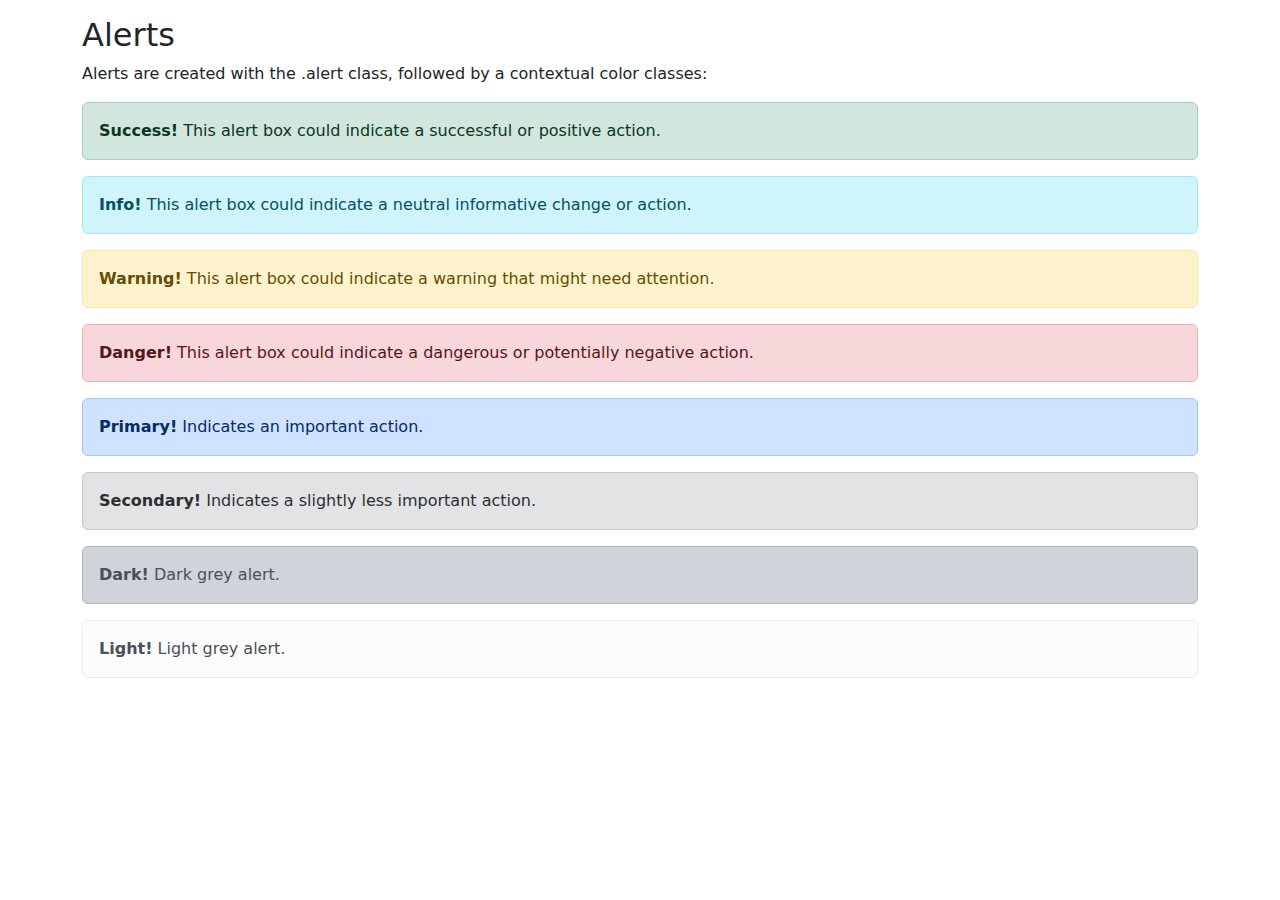
<file: bootstrap floder/alerts.html>
<!DOCTYPE html>
<html lang="en">
<head>
  <title>Bootstrap Example</title>
  <meta charset="utf-8">
  <meta name="viewport" content="width=device-width, initial-scale=1">
  <link href="https://cdn.jsdelivr.net/npm/bootstrap@5.3.1/dist/css/bootstrap.min.css" rel="stylesheet">
  <script src="https://cdn.jsdelivr.net/npm/bootstrap@5.3.1/dist/js/bootstrap.bundle.min.js"></script>
</head>
<body>

<div class="container mt-3">
  <h2>Alerts</h2>
  <p>Alerts are created with the .alert class, followed by a contextual color classes:</p>
  <div class="alert alert-success">
    <strong>Success!</strong> This alert box could indicate a successful or positive action.
  </div>
  <div class="alert alert-info">
    <strong>Info!</strong> This alert box could indicate a neutral informative change or action.
  </div>
  <div class="alert alert-warning">
    <strong>Warning!</strong> This alert box could indicate a warning that might need attention.
  </div>
  <div class="alert alert-danger">
    <strong>Danger!</strong> This alert box could indicate a dangerous or potentially negative action.
  </div>
  <div class="alert alert-primary">
    <strong>Primary!</strong> Indicates an important action.
  </div>
  <div class="alert alert-secondary">
    <strong>Secondary!</strong> Indicates a slightly less important action.
  </div>
  <div class="alert alert-dark">
    <strong>Dark!</strong> Dark grey alert.
  </div>
  <div class="alert alert-light">
    <strong>Light!</strong> Light grey alert.
  </div>
</div>

</body>
</html>
</file>
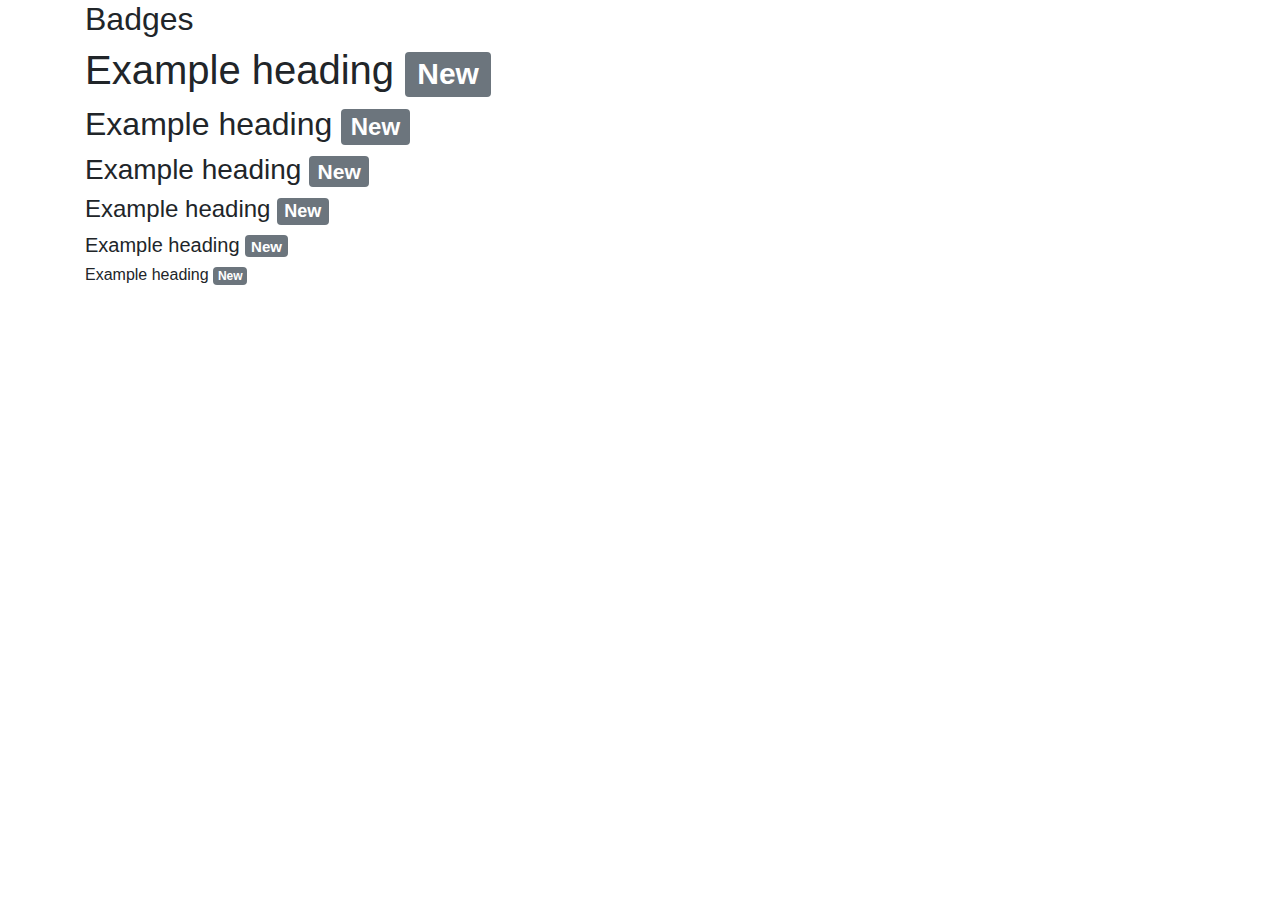
<file: bootstrap floder/badge.html>
<!DOCTYPE html>
<html lang="en">
<head>
  <title>Bootstrap Example</title>
  <meta charset="utf-8">
  <meta name="viewport" content="width=device-width, initial-scale=1">
  <link rel="stylesheet" href="https://cdn.jsdelivr.net/npm/bootstrap@4.6.2/dist/css/bootstrap.min.css">
  <script src="https://cdn.jsdelivr.net/npm/jquery@3.6.4/dist/jquery.slim.min.js"></script>
  <script src="https://cdn.jsdelivr.net/npm/popper.js@1.16.1/dist/umd/popper.min.js"></script>
  <script src="https://cdn.jsdelivr.net/npm/bootstrap@4.6.2/dist/js/bootstrap.bundle.min.js"></script>
</head>
<body>

<div class="container">
  <h2>Badges</h2>
  <h1>Example heading <span class="badge badge-secondary">New</span></h1>
  <h2>Example heading <span class="badge badge-secondary">New</span></h2>
  <h3>Example heading <span class="badge badge-secondary">New</span></h3>
  <h4>Example heading <span class="badge badge-secondary">New</span></h4>
  <h5>Example heading <span class="badge badge-secondary">New</span></h5>
  <h6>Example heading <span class="badge badge-secondary">New</span></h6>
</div>

</body>
</html>
</file>
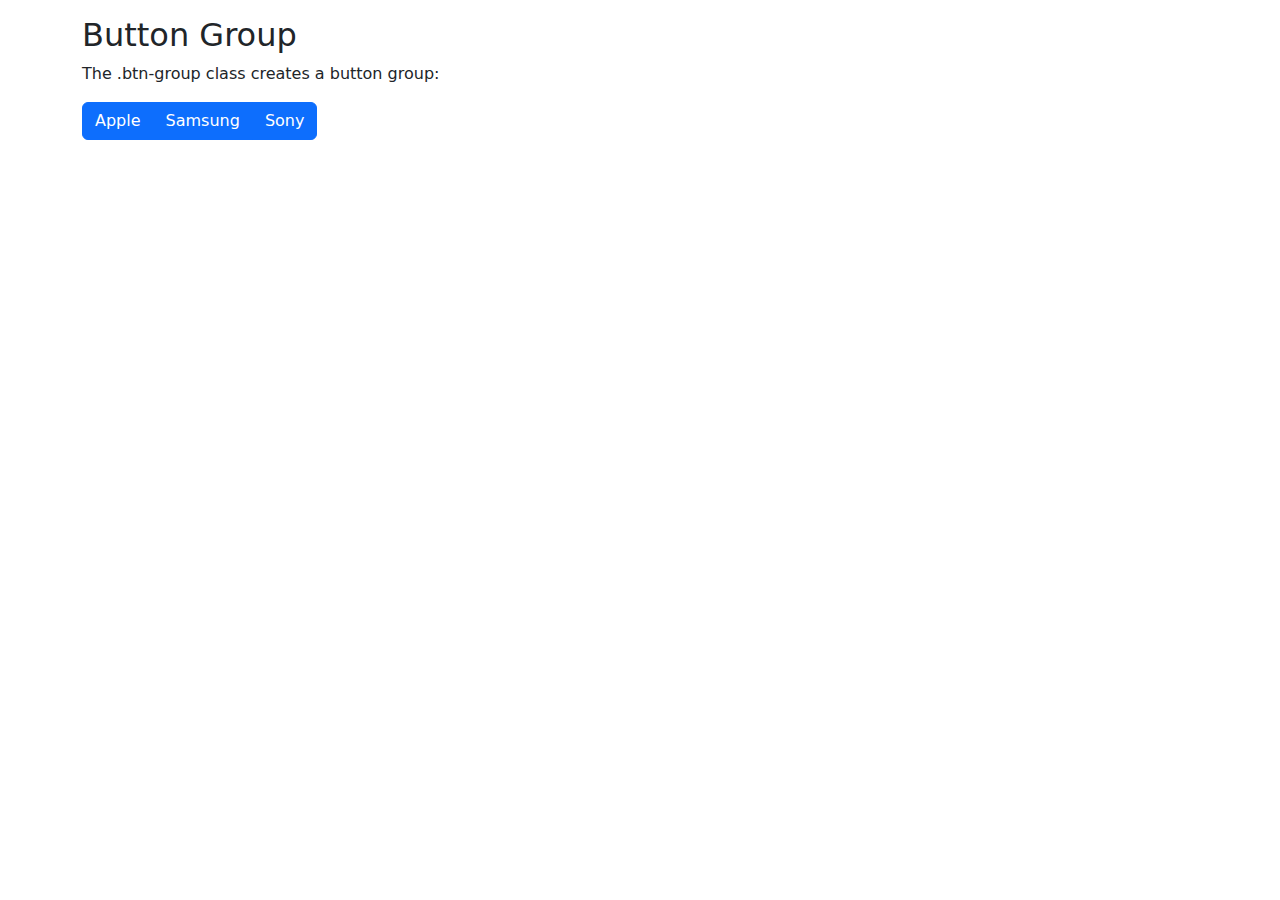
<file: bootstrap floder/button.html>
<!DOCTYPE html>
<html lang="en">
<head>
  <title>Bootstrap Example</title>
  <meta charset="utf-8">
  <meta name="viewport" content="width=device-width, initial-scale=1">
  <link href="https://cdn.jsdelivr.net/npm/bootstrap@5.3.1/dist/css/bootstrap.min.css" rel="stylesheet">
  <script src="https://cdn.jsdelivr.net/npm/bootstrap@5.3.1/dist/js/bootstrap.bundle.min.js"></script>
</head>
<body>

<div class="container mt-3">
  <h2>Button Group</h2>
  <p>The .btn-group class creates a button group:</p>
  <div class="btn-group">
    <button type="button" class="btn btn-primary">Apple</button>
    <button type="button" class="btn btn-primary">Samsung</button>
    <button type="button" class="btn btn-primary">Sony</button>
  </div>
</div>

</body>
</html>
</file>
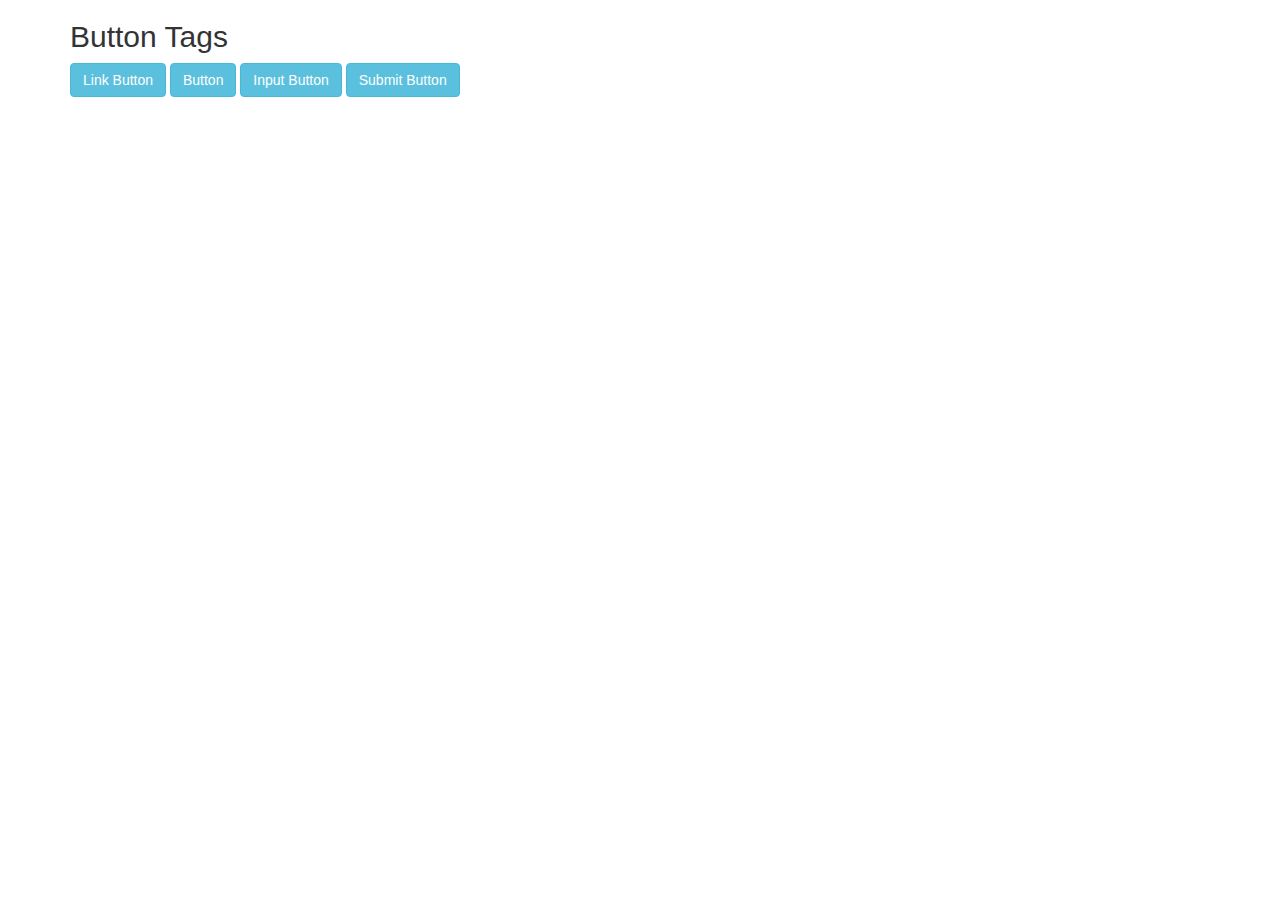
<file: bootstrap floder/buttons.html>
<!DOCTYPE html>
<html lang="en">
<head>
  <title>Bootstrap Example</title>
  <meta charset="utf-8">
  <meta name="viewport" content="width=device-width, initial-scale=1">
  <link rel="stylesheet" href="https://maxcdn.bootstrapcdn.com/bootstrap/3.4.1/css/bootstrap.min.css">
  <script src="https://ajax.googleapis.com/ajax/libs/jquery/3.6.4/jquery.min.js"></script>
  <script src="https://maxcdn.bootstrapcdn.com/bootstrap/3.4.1/js/bootstrap.min.js"></script>
</head>
<body>

<div class="container">
  <h2>Button Tags</h2>
  <a href="#" class="btn btn-info" role="button">Link Button</a>
  <button type="button" class="btn btn-info">Button</button>
  <input type="button" class="btn btn-info" value="Input Button">
  <input type="submit" class="btn btn-info" value="Submit Button">
</div>

</body>
</html>
</file>
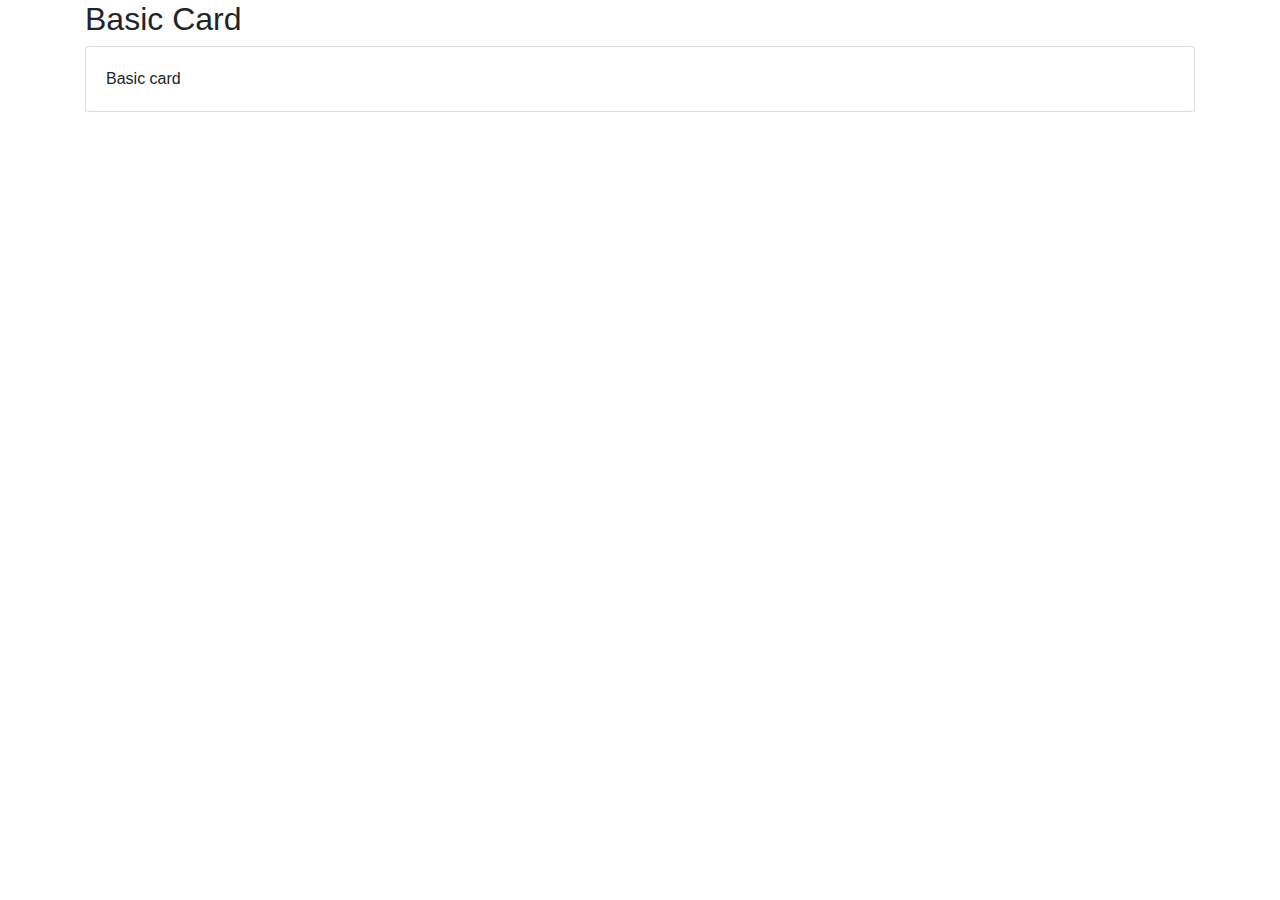
<file: bootstrap floder/card.html>
<!DOCTYPE html>
<html lang="en">
<head>
  <title>Bootstrap Card</title>
  <meta charset="utf-8">
  <meta name="viewport" content="width=device-width, initial-scale=1">
  <link rel="stylesheet" href="https://cdn.jsdelivr.net/npm/bootstrap@4.6.2/dist/css/bootstrap.min.css">
  <script src="https://cdn.jsdelivr.net/npm/jquery@3.6.4/dist/jquery.slim.min.js"></script>
  <script src="https://cdn.jsdelivr.net/npm/popper.js@1.16.1/dist/umd/popper.min.js"></script>
  <script src="https://cdn.jsdelivr.net/npm/bootstrap@4.6.2/dist/js/bootstrap.bundle.min.js"></script>
</head>
<body> 
 
<div class="container">
  <h2>Basic Card</h2>
  <div class="card">
    <div class="card-body">Basic card</div>
  </div>
</div>

</body>
</html>
</file>
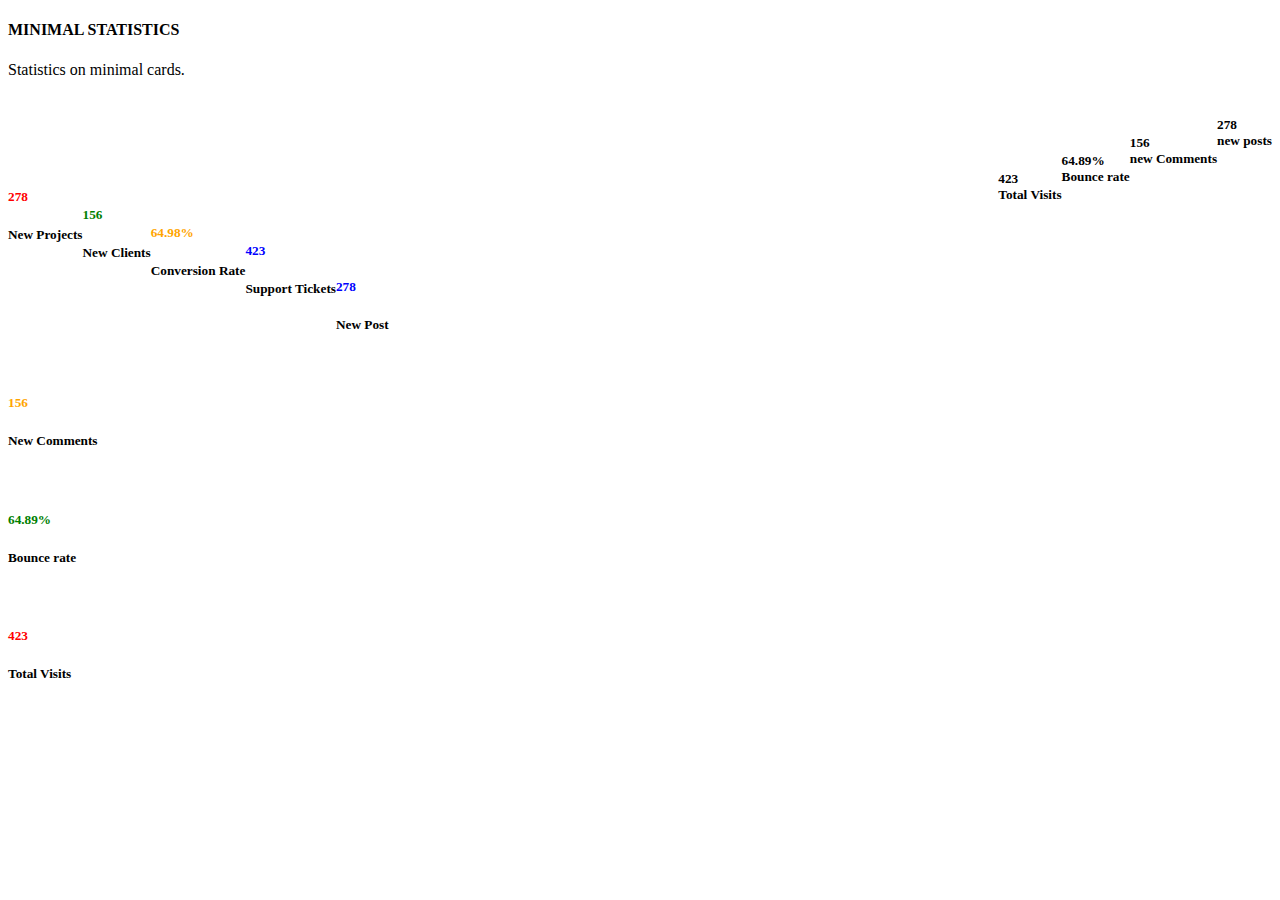
<file: bootstrap floder/codemind-2.html>
<!DOCTYPE html>
<html>
<head>
	<meta charset="utf-8">
	<meta name="viewport" content="width=device-width, initial-scale=1">
	<title>codemind-2</title>
	<link href="https://cdn.jsdelivr.net/npm/bootstrap@5.3.1/dist/css/bootstrap.min.css" rel="stylesheet" integrity="sha384-4bw+/aepP/YC94hEpVNVgiZdgIC5+VKNBQNGCHeKRQN+PtmoHDEXuppvnDJzQIu9" crossorigin="anonymous">
   <link rel="stylesheet" href="https://cdnjs.cloudflare.com/ajax/libs/font-awesome/6.4.2/css/all.min.css" integrity="sha512-z3gLpd7yknf1YoNbCzqRKc4qyor8gaKU1qmn+CShxbuBusANI9QpRohGBreCFkKxLhei6S9CQXFEbbKuqLg0DA==" crossorigin="anonymous" referrerpolicy="no-referrer" />
</head>
<body>
       <div class="container">
       	<div class="row">
       		<h4>MINIMAL STATISTICS</h4>
       		<p>Statistics on minimal cards.</p>
       	</div>
       	<div class="row mt-3">
       		<div class="col-md-3 sm-6 rounded">
       			<div >
       				<div class="shadow p-5 bg-white-rounded"><span><i class="fa-solid fa-pen"  style="float:left ;color:blue; height: 3%"></i>&nbsp;&nbsp;
       					<div class="a" style="float:right">
       						<h5 class="b">278<br>new posts</h5>
       					</div></div>
       			</div>
       			
       		</div>
       		<div class="col-md-3 sm-6 rounded">
       			<div >
       				<div class="shadow p-5 bg-white-rounded"><span><i class="fa-solid fa-message"  style="float:left;color: orange"></i>&nbsp;&nbsp;
       					<div class="a" style="float:right">
       						<h5 class="b">156<br>new Comments</h5>
       					</div></div>
       			</div>
       			
       		</div>

       		<div class="col-md-3 sm-6 rounded">
       			<div >
       				<div class="shadow p-5 bg-white-rounded"><span><i class="fa-solid fa-chart-line"  style="float:left;color:green"></i>&nbsp;&nbsp;
       					<div class="a" style="float:right">
       						<h5 class="b">64.89%<br>Bounce rate</h5>
       					</div></div>
       			</div>
       			
       		</div>
       		<div class="col-md-3 sm-6 rounded">
       			<div >
       				<div class="shadow p-5 bg-white-rounded"><span><i class="fa-solid fa-location-dot"  style="float:left;color:red"></i>&nbsp;&nbsp;
       					<div class="a" style="float:right">
       						<h5 class="b">423<br>Total Visits</h5>
       					</div></div>
       			</div>
       			
       		</div>
       		
       	</div>
       	<div class="row mt-3">
       		<div class="col-md-3 sm-6 rounded">
       			<div >
       				<div class="shadow p-5 bg-white-rounded"><span><i class="fa-solid fa-rocket"  style="float:right;color:red"></i>&nbsp;&nbsp;
       					<div class="a" style="float:left">
       						<h5 style="color: red;">278<br><h5>New Projects</h5></h5>
       					</div></div>
       			</div>
       			
       		</div>
       		<div class="col-md-3 sm-6 rounded">
       		<div >
       		<div class="shadow p-5 bg-white-rounded"><span><i class="fa-regular fa-user"  style="float:right;color:green"></i>&nbsp;&nbsp;
       					<div class="a" style="float:left">
       						<h5 style="color: green;">156<br><h5>New Clients</h5></h5>
       					</div></div>
       			</div>
       		</div>
       		<div class="col-md-3 sm-6 rounded">
       			<div >
       				<div class="shadow p-5 bg-white-rounded"><span><i class="fa-solid fa-chart-pie"  style="float:right;color:orange"></i>&nbsp;&nbsp;
       					<div class="a" style="float:left">
       						<h5  style="color: orange;">64.98%<br><h5>Conversion Rate</h5></h5>
       					</div></div>
       			</div>
       			
       		</div>
       		<div class="col-md-3 sm-6 rounded">
       			<div >
       				<div class="shadow p-5 bg-white-rounded"><span><i class="fa-solid fa-dharmachakra" style="float:right;color:blue"></i>&nbsp;&nbsp;
       					<div class="a" style="float:left">
       						<h5  style="color: blue;">423<br><h5>Support Tickets</h5></h5>
       					</div></div>
       			</div>	
       		</div>
       	</div>
       	<div class="row mt-3">
       		<div class="col-md-3 sm-6 rounded">
       			<div >
       				<div class="shadow p-5 bg-white-rounded"><span><i class="fa-solid fa-book-open" style="float:right;color: blue"></i>&nbsp;&nbsp;
       					
       					<div>	<h5 style="color: blue;">278<br><h5>New Post</h5></h5></div>
       					<div class="progress">
       					        	<div class="progress-bar progress-bar-success" role="progressbar"aria-valuenow="90" aria-valuemin="0" aria-valuemax="100" style="width:50%;background-color: blue;"></div>
       					        </div>
       					</div>

       			</div>	
       		</div>
       		<div class="col-md-3 sm-6 rounded">
       			<div >
       				<div class="shadow p-5 bg-white-rounded"><span><i class="fa-solid fa-comments" style="float:right;color:orange"></i>&nbsp;&nbsp;
       					
       						<div><h5  style="color: orange;">156<br><h5>New Comments</h5></h5></div>
       						<div class="progress">
       					        	<div class="progress-bar progress-bar-success" role="progressbar"aria-valuenow="20" aria-valuemin="0" aria-valuemax="100" style="width:50%;background-color: orange;"></div>
       					        </div>
       					</div>
       			</div>	
       		</div>
       		<div class="col-md-3 sm-6 rounded">
       			<div style="height:50% ">
       				<div class="shadow p-5 bg-white-rounded"><span><i class="fa-solid fa-mug-hot" style="float:right;color:green;"></i>&nbsp;&nbsp;
       					
       						<div><h5  style="color: green;">64.89%<br><h5>Bounce rate</h5></h5></div>
       					         <div class="progress">
       					        	<div class="progress-bar progress-bar-success" role="progressbar"aria-valuenow="80" aria-valuemin="0" aria-valuemax="100" style="width:50%;background-color: green;"></div>
       					        </div>

       				</div>
       				
       			</div>	
       		</div>
       		<div class="col-md-3 sm-6 rounded">
       			<div >
       				<div class="shadow p-5 bg-white right"><span><i class="fa-solid fa-signs-post" style="font-size: 100%;float:right;color:red"></i>&nbsp;&nbsp;
       					
       						<div ><h5 style="color: red;">423<br><h5>Total Visits</h5></h5></div>
       					        <div class="progress">
       					        	<div class="progress-bar " role="progressbar" aria-valuenow="10" aria-valuemin="0" aria-valuemax="100" style="width:70%;background-color: red;"></div>
       					               					</div>
                                   
       			</div>	
       		</div>
       	</div>

       </div>
</body>
</html>
</file>
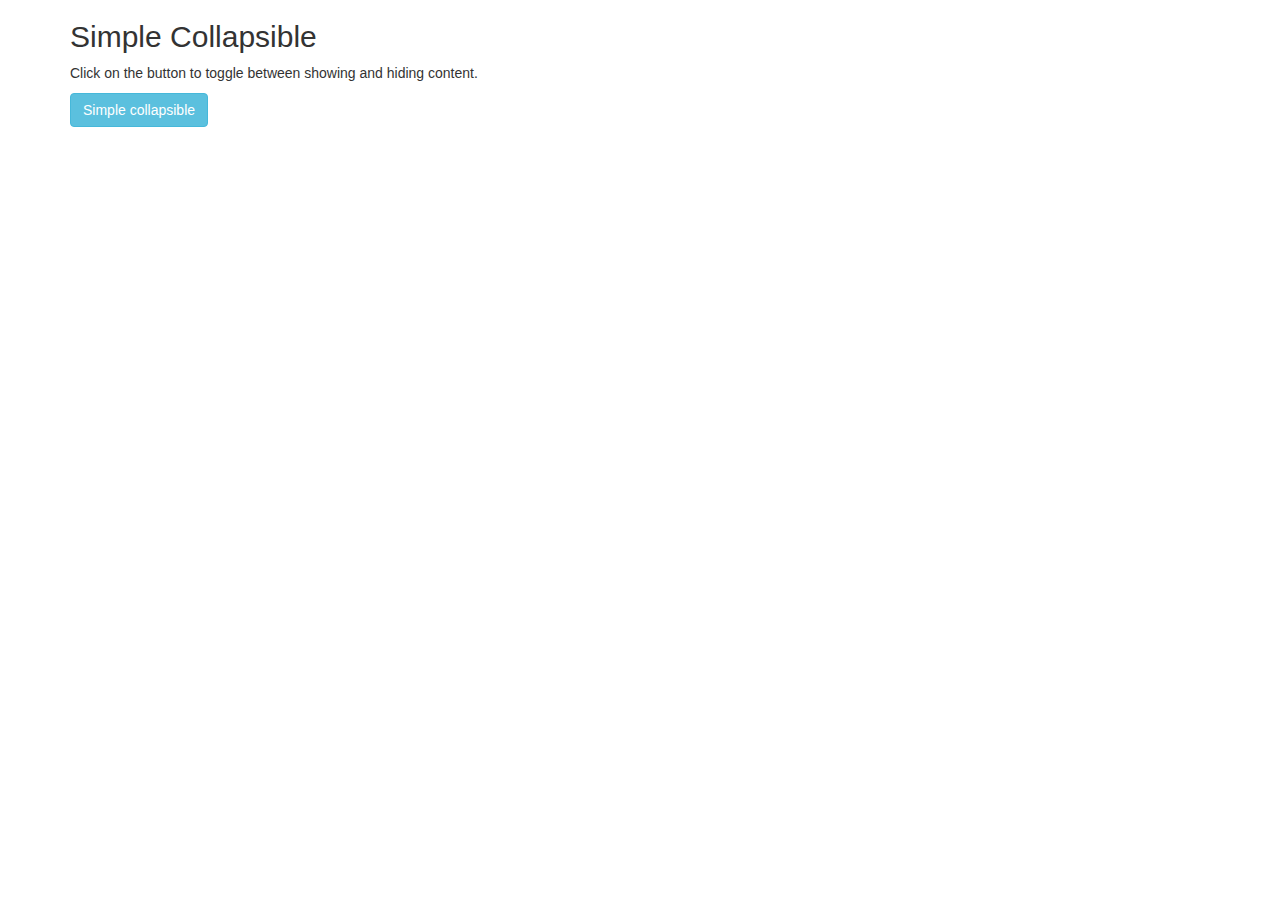
<file: bootstrap floder/collapse.html>
<!DOCTYPE html>
<html>
<head>
  <meta name="viewport" content="width=device-width, initial-scale=1">
  <link rel="stylesheet" href="https://maxcdn.bootstrapcdn.com/bootstrap/3.4.1/css/bootstrap.min.css">
  <script src="https://ajax.googleapis.com/ajax/libs/jquery/3.6.4/jquery.min.js"></script>
  <script src="https://maxcdn.bootstrapcdn.com/bootstrap/3.4.1/js/bootstrap.min.js"></script>
</head>
<body>

<div class="container">
  <h2>Simple Collapsible</h2>
  <p>Click on the button to toggle between showing and hiding content.</p>
  <button type="button" class="btn btn-info" data-toggle="collapse" data-target="#demo">Simple collapsible</button>
  <div id="demo" class="collapse">
    Lorem ipsum dolor sit amet, consectetur adipisicing elit,
    sed do eiusmod tempor incididunt ut labore et dolore magna aliqua. Ut enim ad minim veniam,
    quis nostrud exercitation ullamco laboris nisi ut aliquip ex ea commodo consequat.
  </div>
</div>

</body>
</html>
</file>
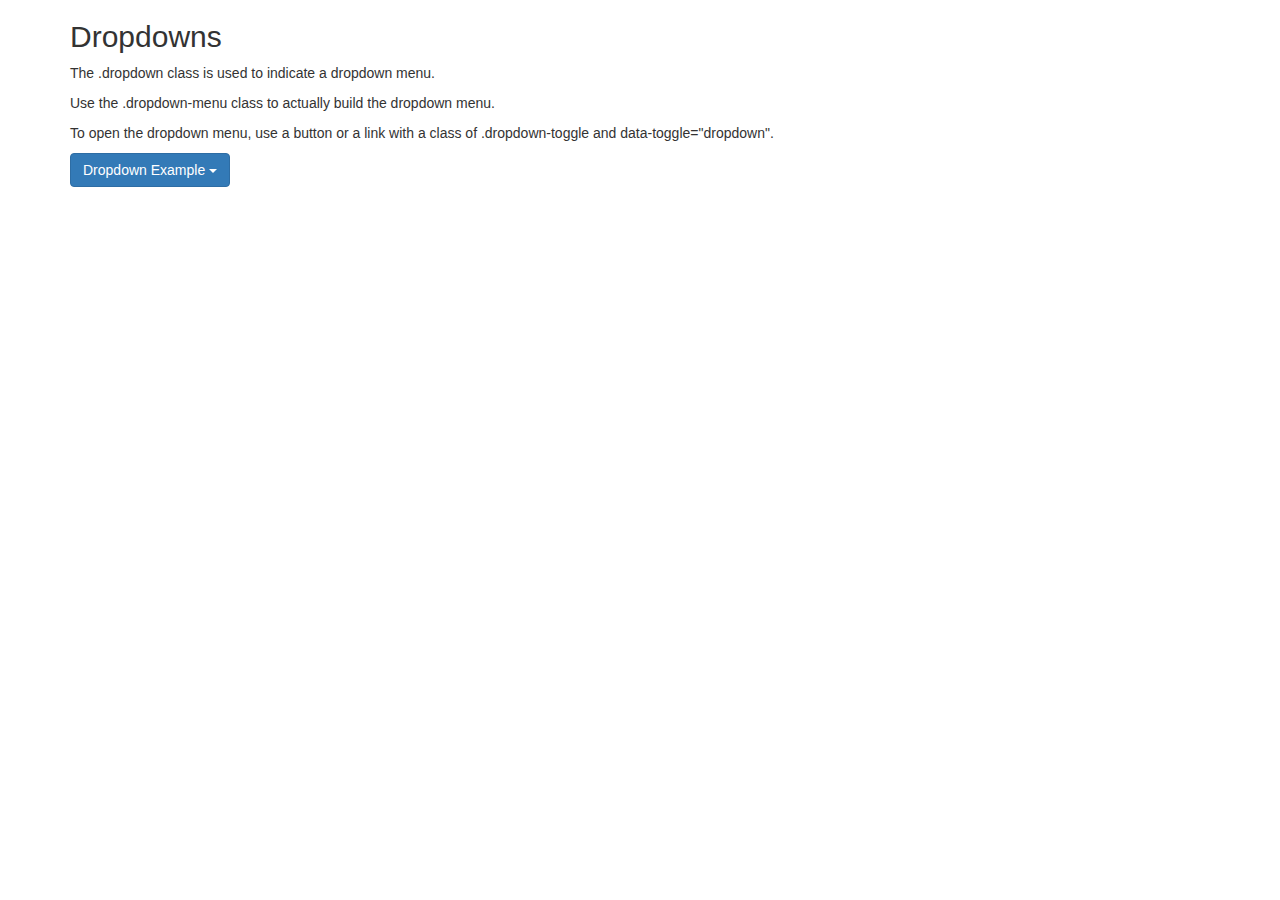
<file: bootstrap floder/drop.html>
<!DOCTYPE html>
<html>
<head>
  <meta name="viewport" content="width=device-width, initial-scale=1">
  <link rel="stylesheet" href="https://maxcdn.bootstrapcdn.com/bootstrap/3.4.1/css/bootstrap.min.css">
  <script src="https://ajax.googleapis.com/ajax/libs/jquery/3.6.4/jquery.min.js"></script>
  <script src="https://maxcdn.bootstrapcdn.com/bootstrap/3.4.1/js/bootstrap.min.js"></script>
</head>
<body>

<div class="container">
  <h2>Dropdowns</h2>
  <p>The .dropdown class is used to indicate a dropdown menu.</p>
  <p>Use the .dropdown-menu class to actually build the dropdown menu.</p>
  <p>To open the dropdown menu, use a button or a link with a class of .dropdown-toggle and data-toggle="dropdown".</p>                                          
  <div class="dropdown">
    <button class="btn btn-primary dropdown-toggle" type="button" data-toggle="dropdown">Dropdown Example
    <span class="caret"></span></button>
    <ul class="dropdown-menu">
      <li><a href="#">HTML</a></li>
      <li><a href="#">CSS</a></li>
      <li><a href="#">JavaScript</a></li>
    </ul>
  </div>
</div>

</body>
</html>
</file>
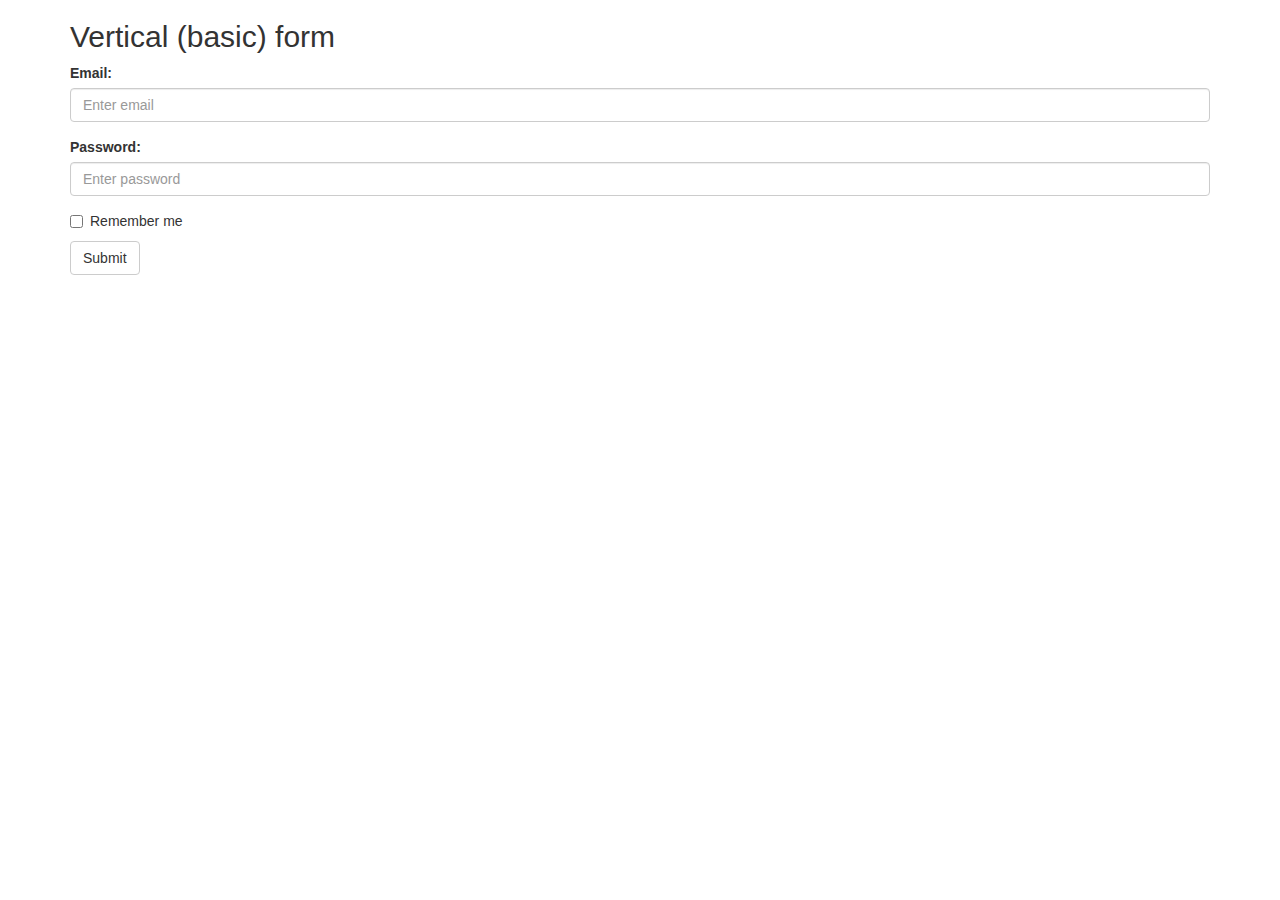
<file: bootstrap floder/forms.html>
<!DOCTYPE html>
<html lang="en">
<head>
  <title>Bootstrap Example</title>
  <meta charset="utf-8">
  <meta name="viewport" content="width=device-width, initial-scale=1">
  <link rel="stylesheet" href="https://maxcdn.bootstrapcdn.com/bootstrap/3.4.1/css/bootstrap.min.css">
  <script src="https://ajax.googleapis.com/ajax/libs/jquery/3.6.4/jquery.min.js"></script>
  <script src="https://maxcdn.bootstrapcdn.com/bootstrap/3.4.1/js/bootstrap.min.js"></script>
</head>
<body>

<div class="container">
  <h2>Vertical (basic) form</h2>
  <form action="/action_page.php">
    <div class="form-group">
      <label for="email">Email:</label>
      <input type="email" class="form-control" id="email" placeholder="Enter email" name="email">
    </div>
    <div class="form-group">
      <label for="pwd">Password:</label>
      <input type="password" class="form-control" id="pwd" placeholder="Enter password" name="pwd">
    </div>
    <div class="checkbox">
      <label><input type="checkbox" name="remember"> Remember me</label>
    </div>
    <button type="submit" class="btn btn-default">Submit</button>
  </form>
</div>

</body>
</html>
</file>
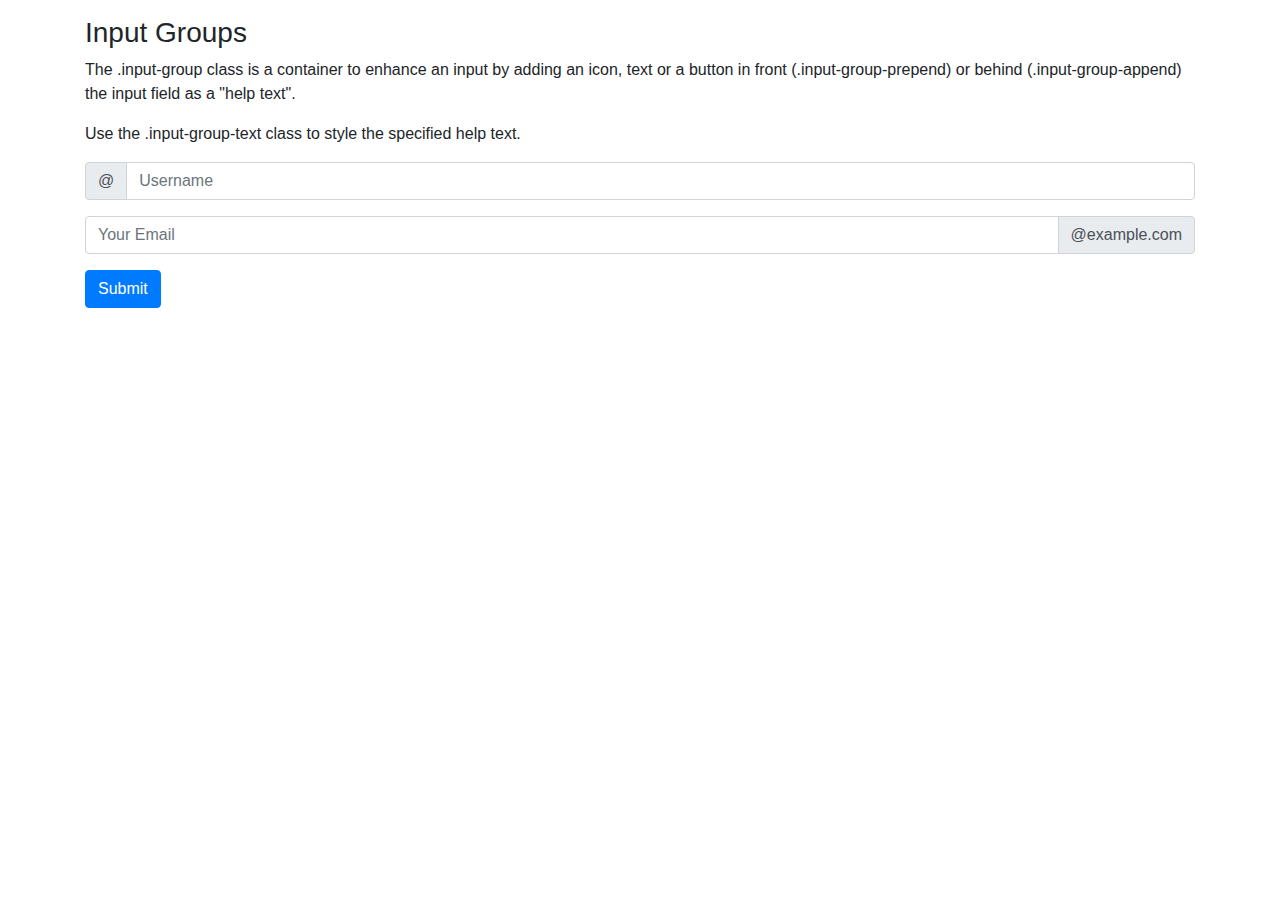
<file: bootstrap floder/input.html>
<!DOCTYPE html>
<html lang="en">
<head>
  <title>Bootstrap Example</title>
  <meta charset="utf-8">
  <meta name="viewport" content="width=device-width, initial-scale=1">
  <link rel="stylesheet" href="https://cdn.jsdelivr.net/npm/bootstrap@4.6.2/dist/css/bootstrap.min.css">
  <script src="https://cdn.jsdelivr.net/npm/jquery@3.6.4/dist/jquery.slim.min.js"></script>
  <script src="https://cdn.jsdelivr.net/npm/popper.js@1.16.1/dist/umd/popper.min.js"></script>
  <script src="https://cdn.jsdelivr.net/npm/bootstrap@4.6.2/dist/js/bootstrap.bundle.min.js"></script>
</head>
<body>

<div class="container mt-3">
  <h3>Input Groups</h3>
  <p>The .input-group class is a container to enhance an input by adding an icon, text or a button in front (.input-group-prepend) or behind (.input-group-append) the input field as a "help text".</p>
  <p>Use the .input-group-text class to style the specified help text.</p>
  
  <form action="/action_page.php">
    <div class="input-group mb-3">
      <div class="input-group-prepend">
        <span class="input-group-text">@</span>
      </div>
      <input type="text" class="form-control" placeholder="Username" id="usr" name="username">
    </div>

    <div class="input-group mb-3">
      <input type="text" class="form-control" placeholder="Your Email" id="mail" name="email">
      <div class="input-group-append">
        <span class="input-group-text">@example.com</span>
      </div>
    </div>
    <button type="submit" class="btn btn-primary">Submit</button>
  </form>
</div>

</body>
</html>
</file>
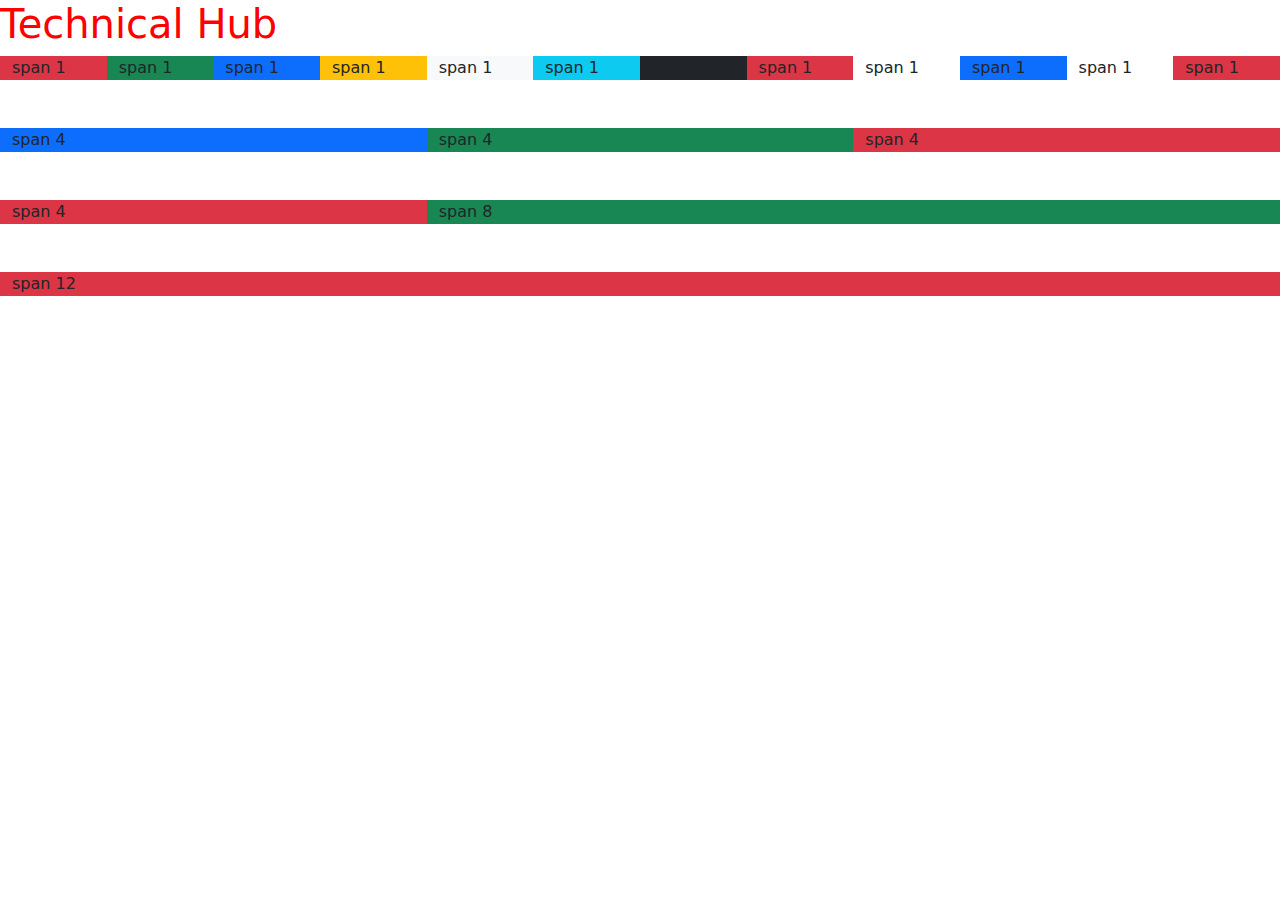
<file: bootstrap floder/intro.html>
<!DOCTYPE html>
<html>
<head>
	<meta charset="utf-8">
	<meta name="viewport" content="width=device-width, initial-scale=1">
	<title>bootstrap</title>
	<!--<link href="https://cdn.jsdelivr.net/npm/bootstrap@5.3.1/dist/css/bootstrap.min.css" rel="stylesheet" integrity="sha384-4bw+/aepP/YC94hEpVNVgiZdgIC5+VKNBQNGCHeKRQN+PtmoHDEXuppvnDJzQIu9" crossorigin="anonymous"-->
	<link rel="stylesheet" type="text/css" href="bootstrap.css">
</head>
<body>
<h1>Technical Hub</h1>
<div class="container-fluid">
	<div class="row " >
		<div class="col-md-1  bg-danger" ">span 1 </div>
		<div  class="col-md-1 bg-success  " >span 1</div>
		<div class="col-md-1 bg-primary ">span 1</div>
		<div class="col-md-1 bg-warning ">span 1</div>
		<div class="col-md-1 bg-light">span 1</div>
		<div class="col-md-1 bg-info ">span 1</div>
		<div class="col-md-1 bg-dark">span 1</div>
		<div class="col-md-1 bg-danger ">span 1</div>
		<div class="col-md-1 bg-muted">span 1</div>
		<div class="col-md-1 bg-primary ">span 1</div>
		<div class="col-md-1 ">span 1</div>
		<div class="col-md-1  bg-danger">span 1</div>
	</div>
	<div class="row mt-5">
		<div class="col-md-4 bg-primary">span 4</div>
		<div class="col-md-4 bg-success ">span 4</div>
		<div class="col-md-4 bg-danger">span 4</div>
	</div>
	<div class="row mt-5">
		<div class="col-md-4 bg-danger ">span 4</div>
		<div class="col-md-8 bg-success">span 8</div>
	</div>
	<div class="row mt-5">
		<div class="col-md-12 bg-danger">span 12</div>
	</div>
</div>
</body>
</html>
</file>
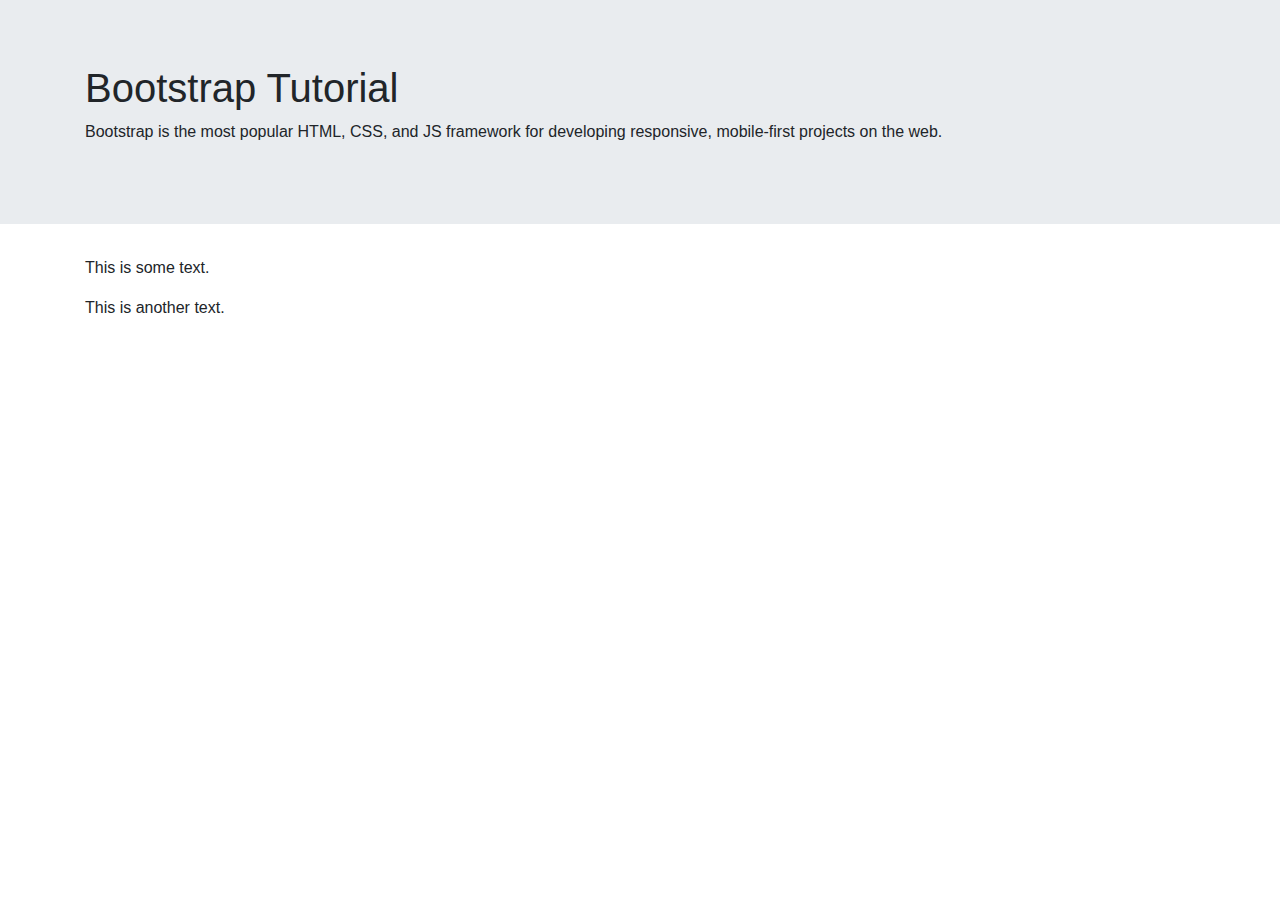
<file: bootstrap floder/juborton.html>
<!DOCTYPE html>
<html lang="en">
<head>
  <title>Bootstrap Example</title>
  <meta charset="utf-8">
  <meta name="viewport" content="width=device-width, initial-scale=1">
  <link rel="stylesheet" href="https://cdn.jsdelivr.net/npm/bootstrap@4.6.2/dist/css/bootstrap.min.css">
  <script src="https://cdn.jsdelivr.net/npm/jquery@3.6.4/dist/jquery.slim.min.js"></script>
  <script src="https://cdn.jsdelivr.net/npm/popper.js@1.16.1/dist/umd/popper.min.js"></script>
  <script src="https://cdn.jsdelivr.net/npm/bootstrap@4.6.2/dist/js/bootstrap.bundle.min.js"></script>
</head>
<body>

<div class="jumbotron jumbotron-fluid">
  <div class="container">
    <h1>Bootstrap Tutorial</h1>      
    <p>Bootstrap is the most popular HTML, CSS, and JS framework for developing responsive, mobile-first projects on the web.</p>
  </div>
</div>

<div class="container">
  <p>This is some text.</p>      
  <p>This is another text.</p>      
</div>

</body>
</html>
</file>
